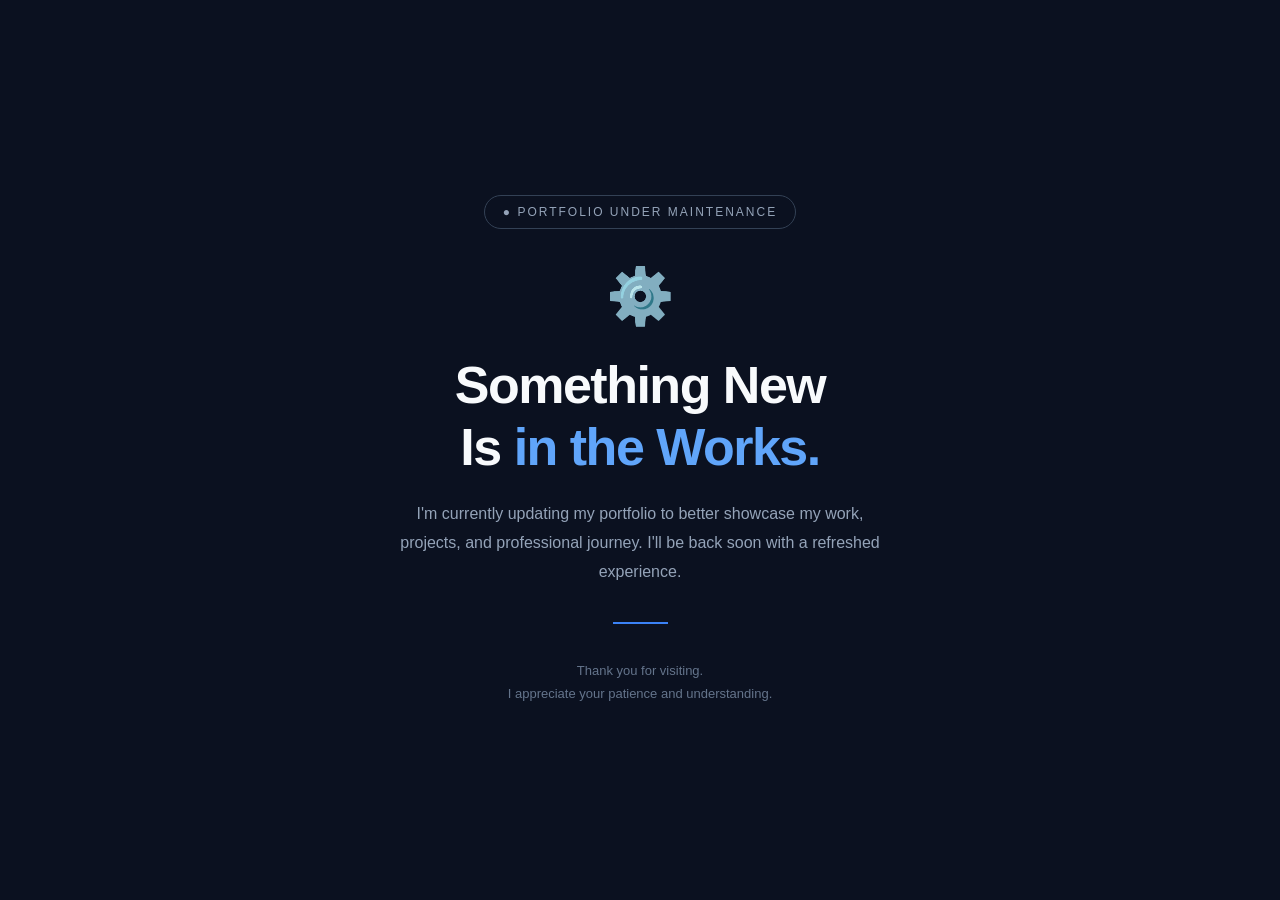
<file: index.html>
<!DOCTYPE html>
<html lang="en">
<head>
    <meta charset="UTF-8">
    <meta name="viewport" content="width=device-width, initial-scale=1.0">
    <meta name="theme-color" content="#0b1120">

    <title>Portfolio Under Maintenance</title>

    <style>
        * {
            margin: 0;
            padding: 0;
            box-sizing: border-box;
        }

        body {
            min-height: 100vh;
            display: flex;
            align-items: center;
            justify-content: center;
            padding: 25px;
            font-family: Arial, Helvetica, sans-serif;
            background: #0b1120;
            color: #f8fafc;
        }

        .container {
            width: 100%;
            max-width: 650px;
            text-align: center;
            animation: fadeIn 1.2s ease;
        }

        .status {
            display: inline-block;
            padding: 9px 18px;
            margin-bottom: 35px;
            border: 1px solid #334155;
            border-radius: 30px;
            color: #94a3b8;
            font-size: 12px;
            letter-spacing: 2px;
            text-transform: uppercase;
        }

        .icon {
            font-size: 55px;
            margin-bottom: 25px;
        }

        h1 {
            font-size: clamp(32px, 6vw, 52px);
            font-weight: 600;
            line-height: 1.2;
            letter-spacing: -1.5px;
            margin-bottom: 22px;
        }

        h1 span {
            color: #60a5fa;
        }

        .description {
            max-width: 510px;
            margin: 0 auto;
            color: #94a3b8;
            font-size: 16px;
            line-height: 1.8;
        }

        .divider {
            width: 55px;
            height: 2px;
            background: #3b82f6;
            margin: 35px auto;
        }

        .footer {
            color: #64748b;
            font-size: 13px;
            line-height: 1.8;
        }

        @keyframes fadeIn {
            from {
                opacity: 0;
                transform: translateY(20px);
            }
            to {
                opacity: 1;
                transform: translateY(0);
            }
        }

        @media (max-width: 480px) {
            .description {
                font-size: 14px;
            }
        }
    </style>
</head>

<body>

    <main class="container">

        <div class="status">
            ● Portfolio Under Maintenance
        </div>

        <div class="icon">⚙️</div>

        <h1>
            Something New<br>
            Is <span>in the Works.</span>
        </h1>

        <p class="description">
            I'm currently updating my portfolio to better
            showcase my work, projects, and professional
            journey.

            I'll be back soon with a refreshed experience.
        </p>

        <div class="divider"></div>

        <p class="footer">
            Thank you for visiting.<br>
            I appreciate your patience and understanding.
        </p>

    </main>

</body>
</html>
</file>
